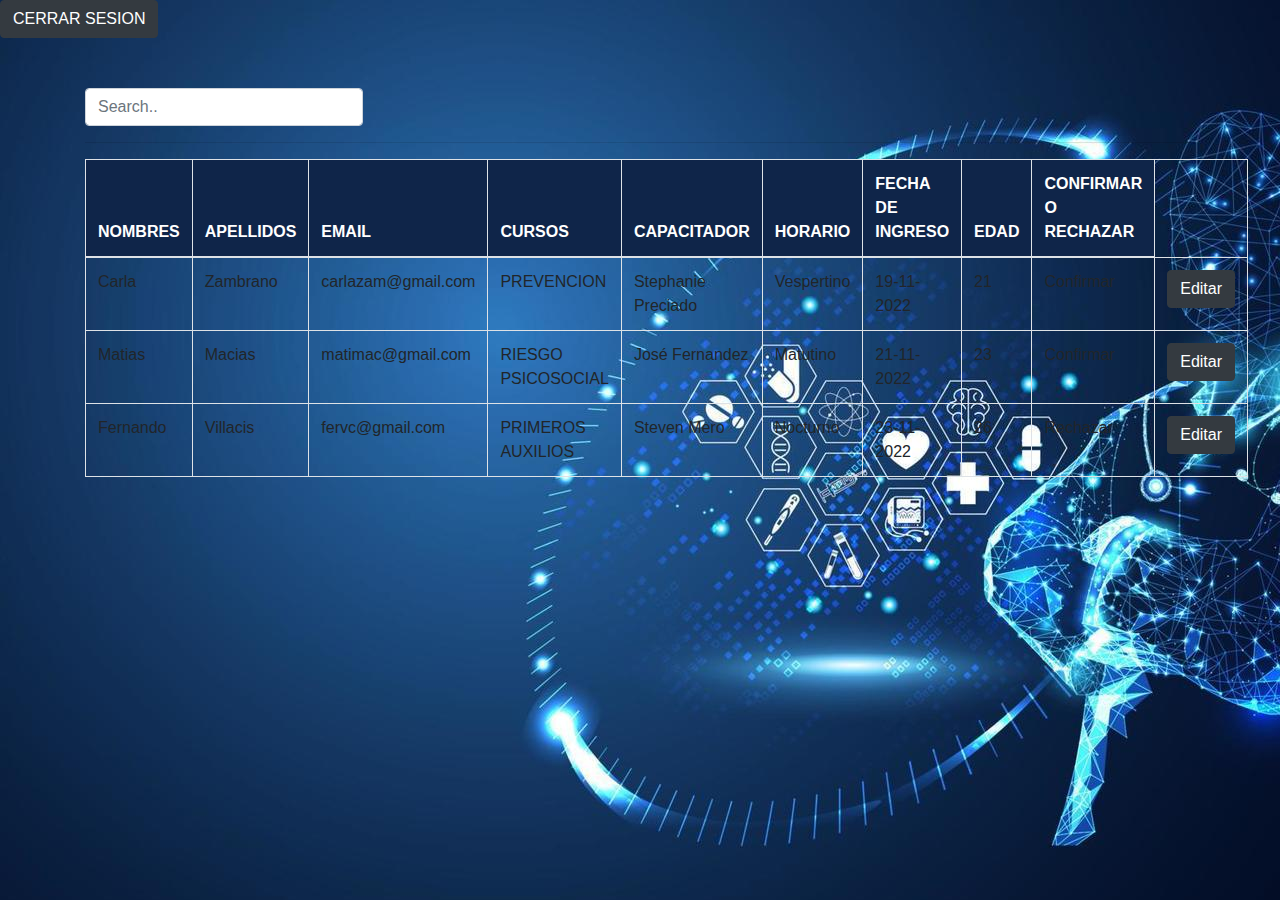
<file: Paginas/consulta.html>
<!DOCTYPE html>
<html>
<head>
	<meta charset="utf-8">
<meta content="">
    <link rel="stylesheet" href="https://maxcdn.bootstrapcdn.com/bootstrap/4.0.0/css/bootstrap.min.css" integrity="sha384-Gn5384xqQ1aoWXA+058RXPxPg6fy4IWvTNh0E263XmFcJlSAwiGgFAW/dAiS6JXm" crossorigin="anonymous">
    <style></style>
    <script type="text/javascript" src="js/consulta.js"></script>
    <link rel="stylesheet" type="text/css" href="css/consulta.css">
  </head>
  <body>

    <a  class="btn btn-dark" href="sesion.html">CERRAR SESION</a>
    

    <div class="container">
      <div style="height:50px"></div>
      


      <input class="form-control col-md-3 light-table-filter" data-table="order-table" type="text" placeholder="Search..">
      <hr>

      <table class="table table-bordered order-table ">
        <thead>
          <tr class="consulta">
            <th>NOMBRES</th>
            <th>APELLIDOS</th>
            <th>EMAIL</th>
            <th>CURSOS</th>
            <th>CAPACITADOR</th>
            <th>HORARIO</th>
            <th>FECHA DE INGRESO</th>
            <th>EDAD</th>
             <th>CONFIRMAR O RECHAZAR</th>

          </tr>

        </thead>
        <tr>
          <td>Carla</td>
          <td>Zambrano</td>
          <td>carlazam@gmail.com</td>
          <td>PREVENCION</td>
          <td>Stephanie Preciado</td>
          <td>Vespertino</td>
          <td>19-11-2022</td>
          <td>21</td>
          <td>Confirmar</td>
          
          <td><a class="btn btn-dark" href="estado.html">Editar</a>
          </td>
        </tr>

        <tr>
          <td>Matias</td>
          <td>Macias</td>
          <td>matimac@gmail.com</td>
          <td>RIESGO PSICOSOCIAL</td>
          <td>José Fernandez</td>
          <td>Matutino</td>
          <td>21-11-2022</td>
          <td>23</td>
          <td>Confirmar</td>
          <td><a class="btn btn-dark" href="estado.html">Editar</a></td>
        </tr>
        <tr>
          <tr>
          <td>Fernando</td>
          <td>Villacis</td>
          <td>fervc@gmail.com</td>
          <td>PRIMEROS AUXILIOS</td>
          <td>Steven Mero</td>
          <td>Nocturno</td>
          <td>23-11-2022</td>
          <td>26</td>
          <td>Rechazar</td>
          <td><a class="btn btn-dark" href="estado.html">Editar</a></td>
        </tr>
        
        
      </table>

    </div> 

</body>
</html>
</file>
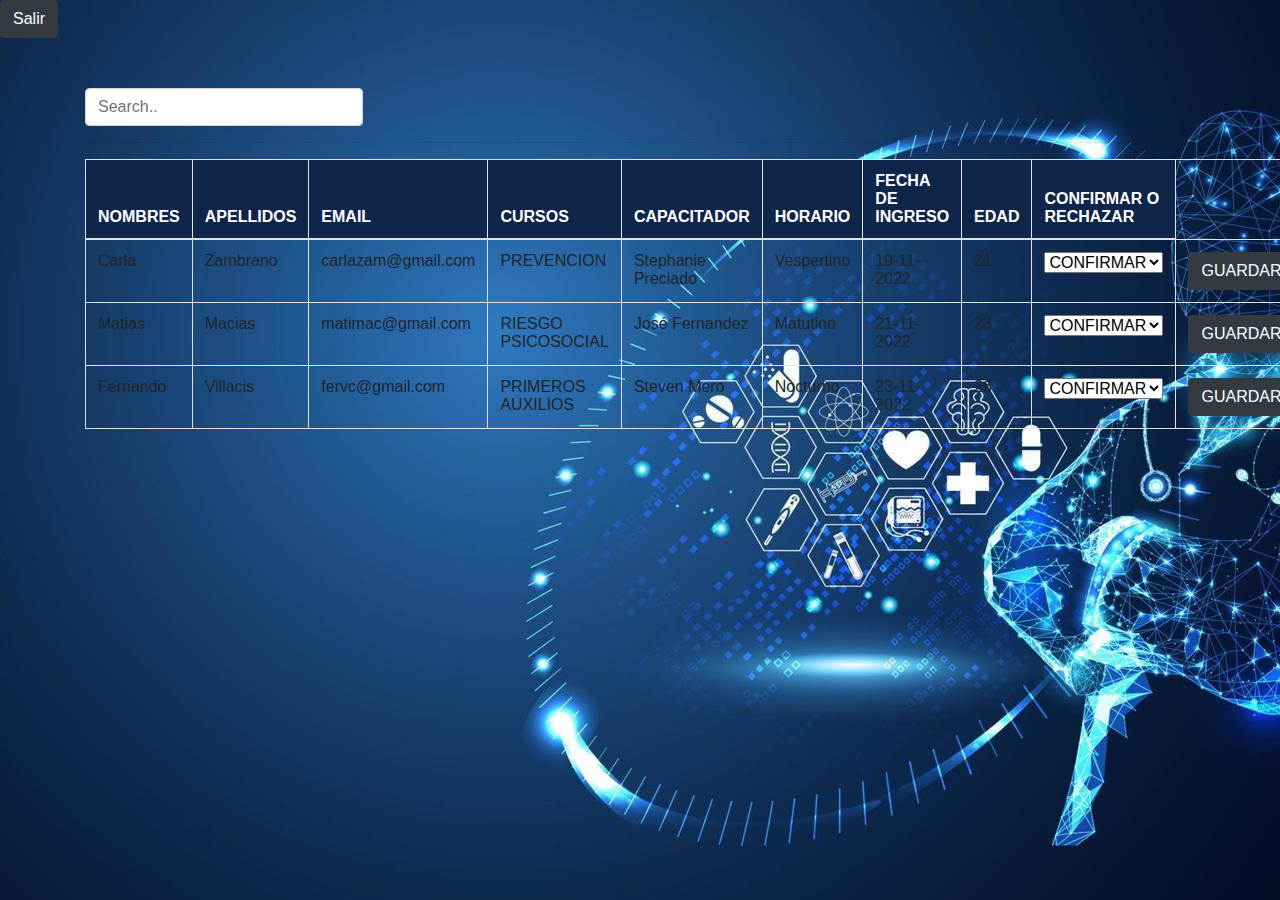
<file: Paginas/estado.html>
<DOCTYPE html>
<html>
<head>
	<meta charset="utf-8">

<meta content="">
    <link rel="stylesheet" href="https://maxcdn.bootstrapcdn.com/bootstrap/4.0.0/css/bootstrap.min.css" integrity="sha384-Gn5384xqQ1aoWXA+058RXPxPg6fy4IWvTNh0E263XmFcJlSAwiGgFAW/dAiS6JXm" crossorigin="anonymous">
    <style></style>
    <script type="text/javascript" src="js/consulta.js"></script>
    <script type="text/javascript" src="js/crud.js"></script>
    <link rel="stylesheet" type="text/css" href="css/consulta.css">
 
</head>
<body>

    <a  class="btn btn-dark" href="consulta.html">Salir</a>
    

    <div class="container">
      <div style="height:50px"></div>
      


      <input class="form-control col-md-3 light-table-filter" data-table="order-table" type="text" placeholder="Search..">
      <hr>

      <table class="table table-bordered order-table ">
        <thead>
          <tr class="consulta">
             <th>NOMBRES</th>
            <th>APELLIDOS</th>
            <th>EMAIL</th>
            <th>CURSOS</th>
            <th>CAPACITADOR</th>
            <th>HORARIO</th>
            <th>FECHA DE INGRESO</th>
            <th>EDAD</th>
             <th>CONFIRMAR O RECHAZAR</th>
          </tr>

        </thead>
        <tr>
          <td>Carla</td>
          <td>Zambrano</td>
          <td>carlazam@gmail.com</td>
          <td>PREVENCION</td>
          <td>Stephanie Preciado</td>
          <td>Vespertino</td>
          <td>19-11-2022</td>
          <td>21</td>
          
                  <td>
                    <select>
                      <option>CONFIRMAR</option>
                      <option>RECHAZAR</option>
                    </select>
                  </td>
          <td><a class="btn btn-dark" onclick="editar()" href="consulta.html">GUARDAR</a>
          </td>
        </tr>

        <tr>
          <td>Matias</td>
          <td>Macias</td>
          <td>matimac@gmail.com</td>
          <td>RIESGO PSICOSOCIAL</td>
          <td>José Fernandez</td>
          <td>Matutino</td>
          <td>21-11-2022</td>
          <td>23</td>
                  <td>
                    <select>
                      <option>CONFIRMAR</option>
                      <option>RECHAZAR</option>
                    </select>
                  </td>
          <td><a class="btn btn-dark" onclick="editar()" href="consulta.html">GUARDAR</a>
          </td>
        </tr>
        <tr>
          <td>Fernando</td>
          <td>Villacis</td>
          <td>fervc@gmail.com</td>
          <td>PRIMEROS AUXILIOS</td>
          <td>Steven Mero</td>
          <td>Nocturno</td>
          <td>23-11-2022</td>
          <td>26</td>
                  
                  <td>
                    <select>
                      <option>CONFIRMAR</option>
                      <option>RECHAZAR</option>
                    </select>
                  </td>
          <td><a class="btn btn-dark" onclick="editar()" href="consulta.html">GUARDAR</a>
          </td>
        </tr>
        
        
      </table>

    </div> 

  </body>
</html>
</file>
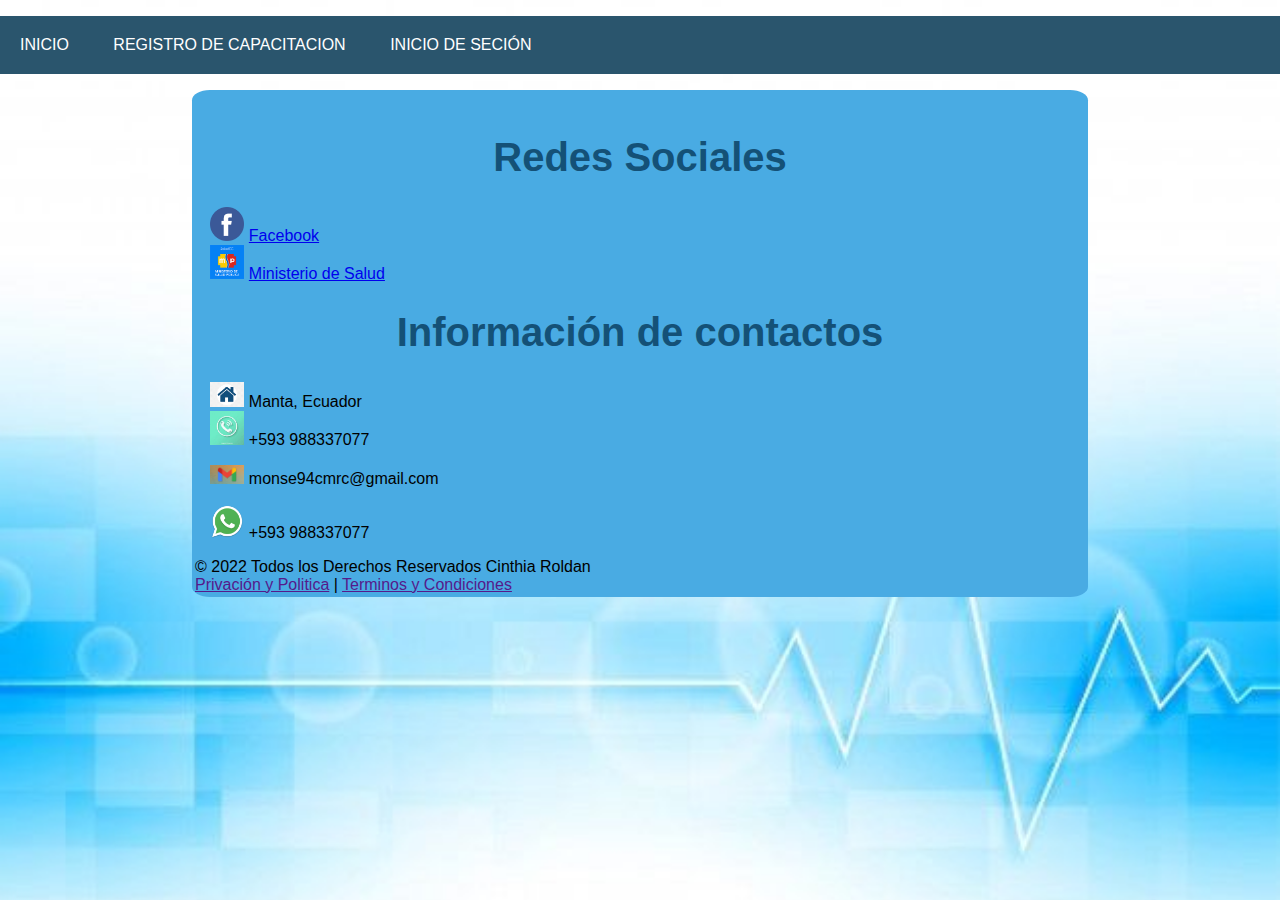
<file: Paginas/informacion.html>
<!DOCTYPE html>
<html>
<head>
	<meta charset="utf-8">
	<title>Información</title>
	<link rel="stylesheet" type="text/css" href="css/Estilo2.css">
</head>
<body>
	<ul class="menu">
            <li><a href="../index.html">INICIO</a></li>
            <li><a href="registrocapacitacion.html">REGISTRO DE CAPACITACION</a></li>
            <li><a href="sesion.html">INICIO DE SECIÓN</a></li>
        </ul>
	<form class="info">
		<div class="conte">
			<div class="colum2">
	                    <h1>Redes Sociales</h1>
	                    <div class="row">
	                        <img src="imagen/facebook.png">
	                        <a href="https://www.facebook.com/coronavirus_info?page_source=covid_skewer&hoisted_module_type=prevention_tips">Facebook</a>
	                    </div>
	                    
	                    <div class="row">
	                        <img src="imagen/ministerio.png">
	                        <a href="https://www.salud.gob.ec/coronavirus-covid19-ecuador/">Ministerio de Salud</a>
	                    </div>	               
	                </div>
	                <div class="colum3">
	                    <h1>Información de contactos</h1>
	                    <div class="row2">
	                        <img src="imagen/house.png">
	                        <label>Manta, Ecuador
	                        </label>
	                    </div>
	                    <div class="row2">
	                        <img src="imagen/smartphone.jpg">
	                        <label>+593 988337077</label>
	                    </div>
	                    <div class="row2">
	                        <p><img src="imagen/contact.jpg">
	                         <label>monse94cmrc@gmail.com</label></p>
	                         
	                    </div>
	                    <div class="row2">
	                        <img src="imagen/ws.png">
	                         <label>+593 988337077</label>
	                    </div>
	                </div>
	            </div>
	        </div>
	        
	        <div class="container-footer">
	            <div class="footer">
	                <div class="copyright">
	                     © 2022 Todos los Derechos Reservados Cinthia Roldan
	                </div>

	                <div class="information">
	                     <a href="">Privación y Politica</a> | <a href="">Terminos y Condiciones</q>
	                </div>
	            </div>
	        </div>
		</div>
		
	</form>

</body>
</html>
</file>
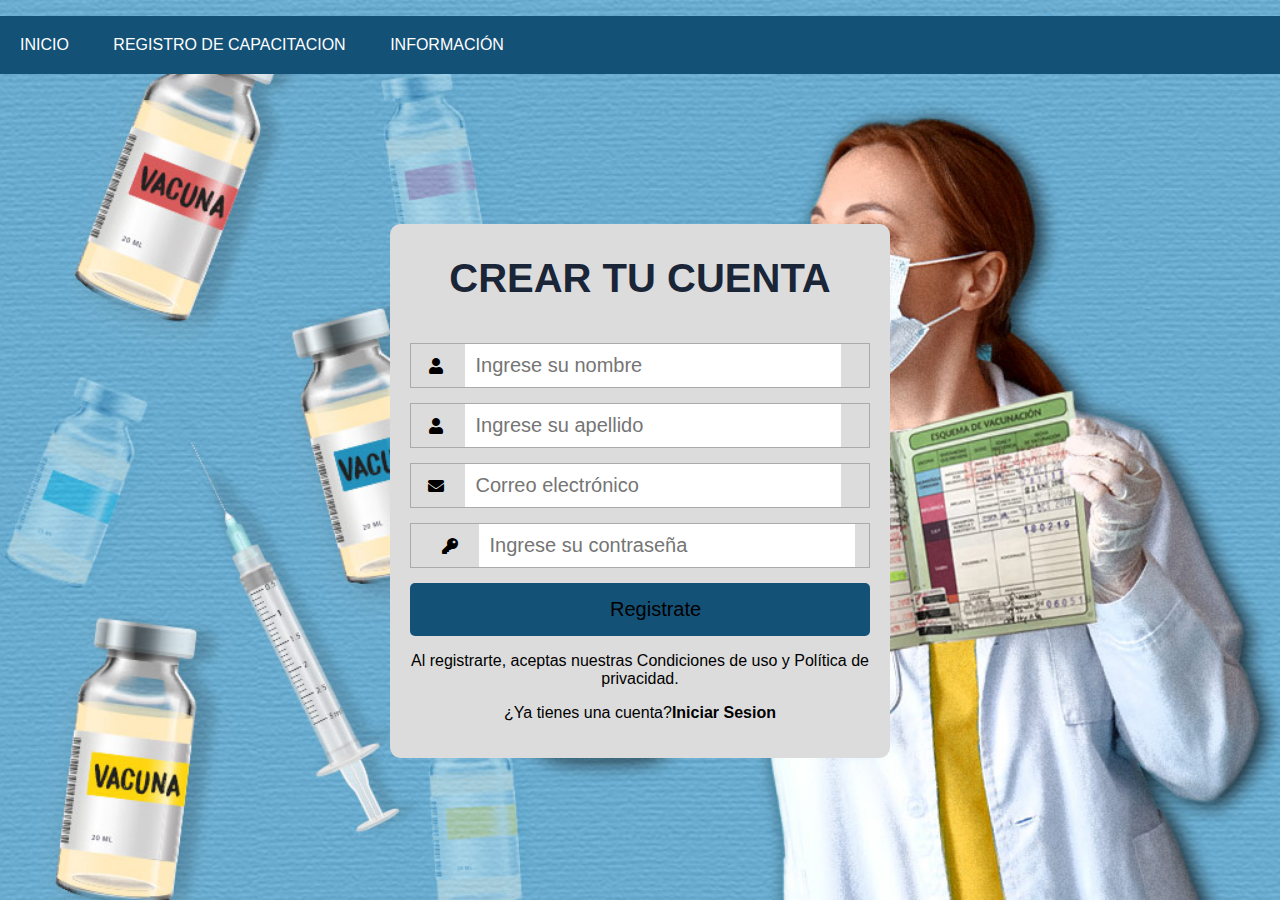
<file: Paginas/registro.html>
<!DOCTYPE html>
<html lang="es">
<head>
	<meta charset="utf-8">
	<title>Registro</title>
	<meta name="viewport" content="width=device-width, user-scalable=yes, initial-scale=1.0, maximum-scale=3.0, minimum-scale=1.0">
	<link rel="stylesheet" href="https://use.fontawesome.com/releases/v5.6.3/css/all.css">
	<link rel="stylesheet" href="css/estiloss.css">
	<script src='js/validar.js'></script>
</head>
<body>
	<ul class="index">
        <li><a href="../index.html">INICIO</a></li>
        <li><a href="registrocapacitacion.html">REGISTRO DE CAPACITACION</a></li>
        <li><a href="informacion.html">INFORMACIÓN</a></li>
    </ul>
	<form class="formulario" method="post" onsubmit= "return validar()" >
		<h1>CREAR TU CUENTA</h1>
		<div class="contenedor">
			<div class="input-contenedor">
				<i class="fas fa-user icon"></i>
				<input type="text" id='nombre' name="nombre" placeholder="Ingrese su nombre" required="" pattern="[a-zA-Z]+">
			</div>

			<div class="input-contenedor">
				<i class="fas fa-user icon"></i>
				<input type="text" id="apellido" name="apellido" placeholder="Ingrese su apellido" required="" pattern="[a-zA-Z]+">
			</div>


			<div class="input-contenedor">
				 <i class="fas fa-envelope icon"></i>
				<input type="email" id="email" name="email" placeholder="Correo electrónico" required="">
			</div>

			<div class="input-contenedor icon">
				<i class="fas fa-key icon"></i>
				<input type="password" id="contra" name="contra" placeholder="Ingrese su contraseña" required="">
			</div>


			 <input type="submit" value="Registrate" class="button">
			 <p>Al registrarte, aceptas nuestras Condiciones de uso y Política de privacidad.</p>
			 <p>¿Ya tienes una cuenta?<a class="link" href="sesion.html">Iniciar Sesion</a></p>
		</div>
	</form>
</body>
</html>
</file>
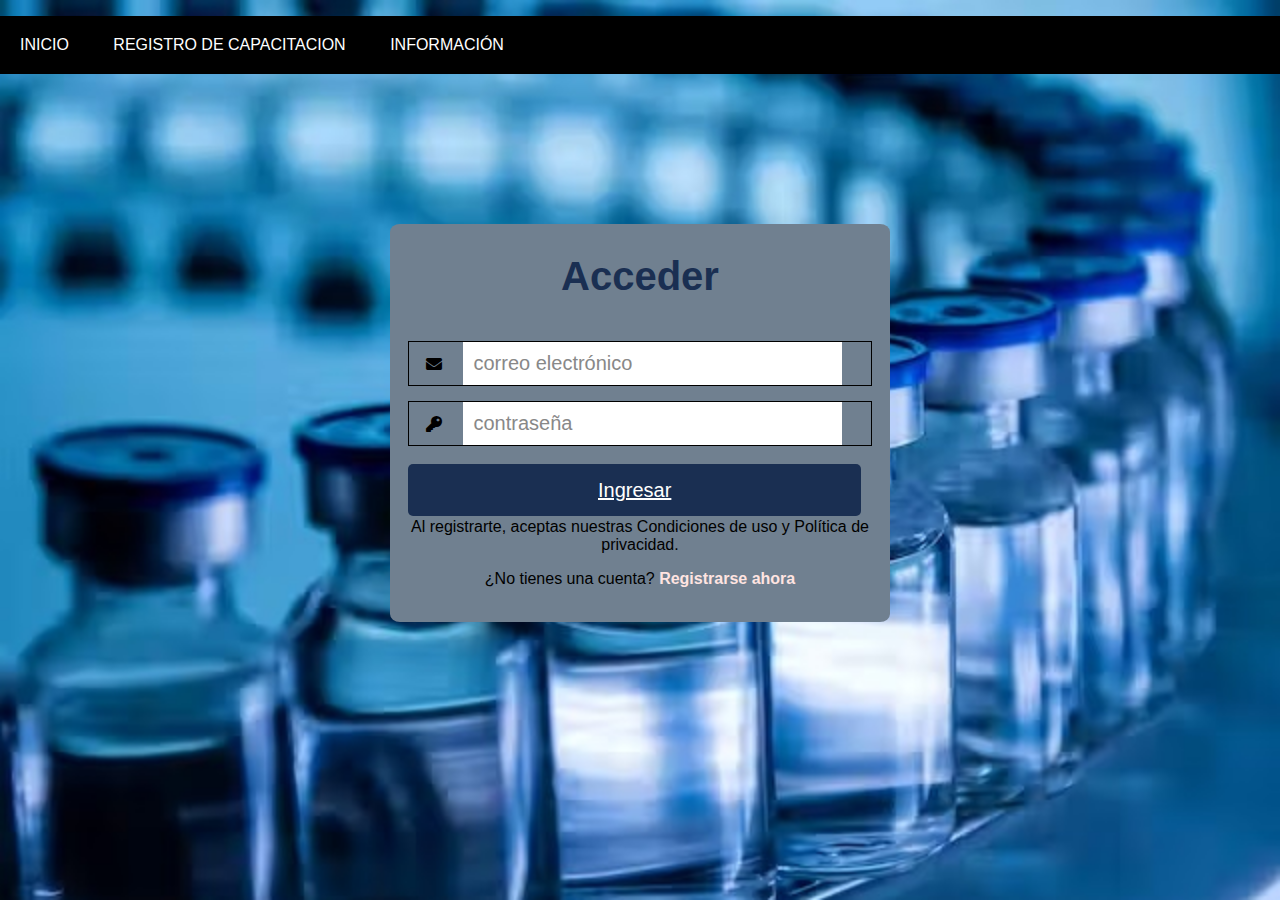
<file: Paginas/sesion.html>
<!DOCTYPE html>
<html>
<head>
	<meta charset="utf-8">
	<title>Iniciar Sesión</title>
	<meta name="viewport" content="width=device-width, user-scalable=yes, initial-scale=1.0, maximum-scale=3.0, minimum-scale=1.0">
	<link rel="stylesheet" href="https://use.fontawesome.com/releases/v5.6.3/css/all.css" >
	<link rel="stylesheet" href="css/Estilo3.css">
    <script type="text/javascript" src="js/crud.js"></script>
</head>
<body>
	<ul class="index">
            <li><a href="../index.html">INICIO</a></li>
            <li><a href="registrocapacitacion.html">REGISTRO DE CAPACITACION</a></li>
            <li><a href="informacion.html">INFORMACIÓN</a></li>
        </ul>
	<form class="formulario">
    
    <h1>Acceder</h1>
     <div class="contenedor">
     
     
         
         <div class="input-contenedor">
         <i class="fas fa-envelope icon"></i>
         <input type="email" id="email" name="email" placeholder="correo electrónico" required>
         
         </div>
         
         <div class="input-contenedor">
        <i class="fas fa-key icon"></i>
         <input maxlength="30" type="password" id="contra" name="contra" placeholder="contraseña" required>
         
         </div>
         <br><a href="consulta.html" onclick="login()" class="button">Ingresar</a><br>
         <p>Al registrarte, aceptas nuestras Condiciones de uso y Política de privacidad.</p>
         <p>¿No tienes una cuenta? <a class="link" href="registro.html">Registrarse ahora</a></p>
     </div>
    </form>

</body>
</html>
</file>
<file: Paginas/css/consulta.css>
.consulta{
  background: #0F2549;
}
body{
background: url(../imagen/fs.jpg);
}
th{
	color: white;
}
</file>
<file: Paginas/css/Estilo2.css>
body {
    font-family: Arial, Helvetica, sans-serif;
    margin: 0;
    background: url(../imagen/inf.jpg);
    background-size: cover;
    background-attachment: fixed;
}
* {
    box-sizing: border-box;
}
img{
	width: 4%;
    padding: 0px;
}
.imge{
	width: 20%;
    padding: 10px;
}
.conte{
    width: 100%;
    padding: 15px;
}
.info{
    background-color: #49ABE3;
    margin-top: 150px;
    padding: 3px;
}
.link{
    text-decoration: none;
      color: #CD9054;
    font-weight: 600;
}
.menu{
  list-style: none;
  padding: 0px;
  background: #2A556D;
  width: 100%;
  max-width: 2500px;
  margin: center;
}

.menu li a{
  text-decoration: none;
  color: white;
  padding: 20px;
  display: block;
}

.menu li{
  display: inline-block;
  text-align: center;
}

.menu li a:hover{
  background: #BA6A3F;
}
h1{
    text-align: center;
    color: #145177;
    font-size: 40px;
}
@media(min-width:768px)
{
    .info{
        margin: auto;
        width: 70%;
        margin-top: 10px;
        border-radius: 2%;
    }
}
</file>
<file: Paginas/css/estiloss.css>
body {
    font-family: Arial, Helvetica, sans-serif;
    margin: 0;
    background: url(../imagen/reg.jpg);
    background-size: cover;
    background-attachment: fixed;
}
* {
    box-sizing: border-box;
}
.contenedor{
    width: 100%;
    padding: 15px;
}
.formulario{
    background: #DCDCDC;
    margin-top: 150px;
    padding: 5px;
}
h1{
    text-align: center;
    color: #1a2537;
    font-size: 40px;
}
input[type="text"],
input[type="email"],
input[type="password"]{
    font-size: 20px;
    width: 82%;
    padding: 10px;
    border: none;
}
.input-contenedor{
    margin-bottom: 15px;
    border: 1px solid #aaa;
}
.icon{
    min-width: 50px;
    text-align: center;
    
}
.button{
    border: none;
    width: 100%;
    color: black;
    font-size: 20px;
    background:  #145177;
    padding: 15px 200px;
    border-radius: 5px;
    cursor: pointer;
    text-align: center;
}
.button:hover{
    background: cadetblue;
}
p{
    text-align: center;
}
.link{
    text-decoration: none;
      color: #000000;
    font-weight: 600;
}
.link:hover{
     color: cadetblue;
}
.index{
  list-style: none;
  padding: 0px;
  background: #145177;
  width: 100%;
  max-width: 2500px;
  margin: center;
}

.index li a{
  text-decoration: none;
  color: white;
  padding: 20px;
  display: block;
}

.index li{
  display: inline-block;
  text-align: center;
}

.index li a:hover{
  background: #BA6A3F;
}
@media(min-width:768px)
{
    .formulario{
        margin: auto;
        width: 500px;
        margin-top: 150px;
        border-radius: 2%;
    }
}
</file>
<file: Paginas/css/Estilo3.css>
body {
    font-family: Arial, Helvetica, sans-serif;
    margin: 0;
    background: url(../imagen/sec.jpg);
      
    background-size: cover;
    background-attachment: fixed;
}
* {
    box-sizing: border-box;
}

.container {

  top: 60px;
  max-width:350px;
  width:100%;
  margin:0 auto;
  position:relative;
}
.contenedor{
    width: 100%;
    padding: 15px;
}
.formulario{
    background: #708090;
    margin-top: 150px;
    padding: 3px;
}
h1{
    text-align: center;
    color: #1A2F52;
    font-size: 40px;
}
input[type="text"],
input[type="email"],
input[type="password"]{
    font-size: 20px;
    width: 82%;
    padding: 10px;
    border: none;
}
.input-contenedor{
    margin-bottom: 15px;
    border: 1px solid #000;
}
.icon{
    min-width: 50px;
    text-align: center;
    
}
.button{
    border: none;
    width: 150%;
    color: white;
    font-size: 20px;
    background:  #1A2F52;
    padding: 15px 190px;
    border-radius: 5px;
    cursor: pointer;
    text-align: center;
}
.button:hover{
    background: cadetblue;
}
p{
    text-align: center;
}
.link{
    text-decoration: none;
      color: #FFE4E1;
    font-weight: 600;
}
.link:hover{
     color: cadetblue;
}
.index{
  list-style: none;
  padding: 0px;
  background: #000000;
  width: 100%;
  max-width: 2500px;
  margin: center;
}

.index li a{
  text-decoration: none;
  color: white;
  padding: 20px;
  display: block;
}

.index li{
  display: inline-block;
  text-align: center;
}

.index li a:hover{
  background: #1A2F52;
}
@media(min-width:768px)
{
    .formulario{
        margin: auto;
        width: 500px;
        margin-top: 150px;
        border-radius: 2%;
    }
}

#contact input[type="text"], #contact input[type="email"], #contact input[type="password"], #contact input[type="password"], #contact textarea, #contact button[type="submit"] { font:400 12px/16px Arial, sans-serif; }

#contact {
  background: #CEF6F5;
  padding:25px;
  margin:50px 0;
}

#contact h3 {

  display: block;
  font-size: 30px;
  font-weight: 400;
}

#contact h4 {

  margin:5px 0 15px;
  display:block;
  font-size:13px;
}

#contact h4 a {
  font-size:12px;
}

#contact input[type="text"], #contact input[type="email"], #contact input[type="password"], #contact input[type="password"], #contact textarea {
  width:100%;
  border:1px solid #CCC;
  background:#FFF;
  margin:0 0 5px;
  padding:10px;
}

#contact input[type="text"]:hover, #contact input[type="email"]:hover, #contact input[type="password"]:hover, #contact input[type="password"]:hover, #contact textarea:hover {
  -webkit-transition:border-color 0.3s ease-in-out;
  -moz-transition:border-color 0.3s ease-in-out;
  transition:border-color 0.3s ease-in-out;
  border:1px solid #AAA;
}

#contact textarea {
  height:100px;
  max-width:100%;
  resize:none;
}

#contact button[type="submit"] {
  cursor:pointer;
  width:100%;
  border:none;
  background: #2A120A;
  color:#FFF;
  margin:0 0 5px;
  padding:10px;
  font-size:15px;
}

#contact button[type="submit"]:hover {
  background: red;
  -webkit-transition:background 0.3s ease-in-out;
  -moz-transition:background 0.3s ease-in-out;
  transition:background-color 0.3s ease-in-out;
}

#contact button[type="submit"]:active { box-shadow:inset 0 1px 3px rgba(0, 0, 0, 0.5); }

#contact input:focus, #contact textarea:focus {
  outline:0;
  border:1px solid #999;
}
::-webkit-input-placeholder {
 color:#888;
}
:-moz-placeholder {
 color:#888;
}
::-moz-placeholder {
 color:#888;
}
:-ms-input-placeholder {
 color:#888;
}
</file>
